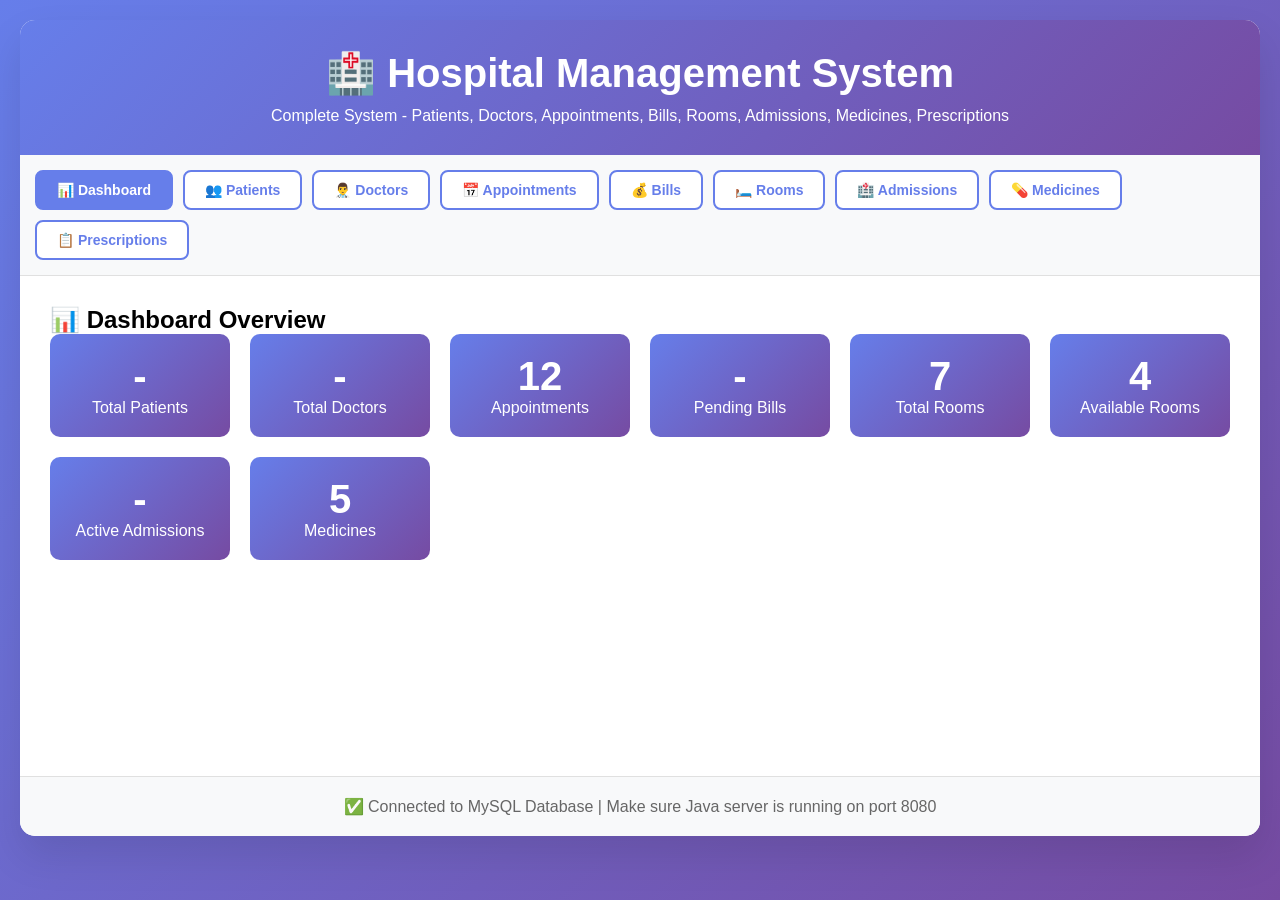
<file: webapp/index.html>
<!DOCTYPE html>
<html lang="en">
<head>
    <meta charset="UTF-8">
    <title>Hospital Management System - Complete</title>
    <style>
        * {
            margin: 0;
            padding: 0;
            box-sizing: border-box;
        }
        body {
            font-family: 'Segoe UI', Tahoma, Geneva, Verdana, sans-serif;
            background: linear-gradient(135deg, #667eea 0%, #764ba2 100%);
            min-height: 100vh;
            padding: 20px;
        }
        .container {
            max-width: 1400px;
            margin: 0 auto;
            background: white;
            border-radius: 15px;
            box-shadow: 0 20px 40px rgba(0,0,0,0.1);
            overflow: hidden;
        }
        header {
            background: linear-gradient(135deg, #667eea 0%, #764ba2 100%);
            color: white;
            padding: 30px;
            text-align: center;
        }
        header h1 { font-size: 2.5em; margin-bottom: 10px; }
        nav {
            background: #f8f9fa;
            padding: 15px;
            display: flex;
            flex-wrap: wrap;
            gap: 10px;
            border-bottom: 1px solid #e0e0e0;
            max-height: 200px;
            overflow-y: auto;
        }
        .nav-btn {
            background: white;
            border: 2px solid #667eea;
            padding: 10px 20px;
            border-radius: 8px;
            cursor: pointer;
            font-size: 14px;
            font-weight: bold;
            transition: all 0.3s;
            color: #667eea;
        }
        .nav-btn:hover, .nav-btn.active {
            background: #667eea;
            color: white;
        }
        .content { padding: 30px; min-height: 500px; }
        .section { display: none; }
        .section.active { display: block; animation: fadeIn 0.5s; }
        @keyframes fadeIn { from { opacity: 0; } to { opacity: 1; } }
        .stats-grid {
            display: grid;
            grid-template-columns: repeat(auto-fit, minmax(180px, 1fr));
            gap: 20px;
            margin-bottom: 30px;
        }
        .stat-card {
            background: linear-gradient(135deg, #667eea 0%, #764ba2 100%);
            color: white;
            padding: 20px;
            border-radius: 10px;
            text-align: center;
        }
        .stat-number { font-size: 2.5em; font-weight: bold; }
        .btn-primary {
            background: #667eea;
            color: white;
            border: none;
            padding: 10px 20px;
            border-radius: 5px;
            cursor: pointer;
            margin: 10px 0;
        }
        .btn-danger { background: #e53e3e; color: white; border: none; padding: 5px 10px; border-radius: 3px; cursor: pointer; }
        .btn-edit { background: #38a169; color: white; border: none; padding: 5px 10px; border-radius: 3px; cursor: pointer; margin-right: 5px; }
        table { width: 100%; border-collapse: collapse; margin-top: 20px; }
        th, td { padding: 10px; text-align: left; border-bottom: 1px solid #ddd; }
        th { background: #667eea; color: white; }
        .form-container {
            background: #f9f9f9;
            padding: 20px;
            border-radius: 10px;
            margin: 20px 0;
            display: none;
        }
        .form-container input, .form-container select {
            width: 100%;
            padding: 10px;
            margin: 10px 0;
            border: 1px solid #ddd;
            border-radius: 5px;
        }
        .form-row { display: grid; grid-template-columns: 1fr 1fr; gap: 15px; }
        .badge {
            display: inline-block;
            padding: 5px 10px;
            border-radius: 5px;
            font-size: 0.85em;
            font-weight: bold;
        }
        .badge-success { background: #d4edda; color: #155724; }
        .badge-warning { background: #fff3cd; color: #856404; }
        .badge-danger { background: #f8d7da; color: #721c24; }
        .badge-info { background: #d1ecf1; color: #0c5460; }
        footer {
            background: #f8f9fa;
            padding: 20px;
            text-align: center;
            color: #666;
            border-top: 1px solid #e0e0e0;
        }
        .loading { text-align: center; padding: 40px; color: #667eea; }
        .search-box { padding: 8px; width: 250px; margin: 10px 0; border: 1px solid #ddd; border-radius: 5px; }
    </style>
</head>
<body>
    <div class="container">
        <header>
            <h1>🏥 Hospital Management System</h1>
            <p>Complete System - Patients, Doctors, Appointments, Bills, Rooms, Admissions, Medicines, Prescriptions</p>
        </header>
        
        <nav>
            <button class="nav-btn active" onclick="showSection('dashboard')">📊 Dashboard</button>
            <button class="nav-btn" onclick="showSection('patients')">👥 Patients</button>
            <button class="nav-btn" onclick="showSection('doctors')">👨‍⚕️ Doctors</button>
            <button class="nav-btn" onclick="showSection('appointments')">📅 Appointments</button>
            <button class="nav-btn" onclick="showSection('bills')">💰 Bills</button>
            <button class="nav-btn" onclick="showSection('rooms')">🛏️ Rooms</button>
            <button class="nav-btn" onclick="showSection('admissions')">🏥 Admissions</button>
            <button class="nav-btn" onclick="showSection('medicines')">💊 Medicines</button>
            <button class="nav-btn" onclick="showSection('prescriptions')">📋 Prescriptions</button>
        </nav>
        
        <div class="content">
            <!-- Dashboard -->
            <div id="dashboard" class="section active">
                <h2>📊 Dashboard Overview</h2>
                <div class="stats-grid">
                    <div class="stat-card"><div class="stat-number" id="totalPatients">-</div><div class="stat-label">Total Patients</div></div>
                    <div class="stat-card"><div class="stat-number" id="totalDoctors">-</div><div class="stat-label">Total Doctors</div></div>
                    <div class="stat-card"><div class="stat-number" id="totalAppointments">-</div><div class="stat-label">Appointments</div></div>
                    <div class="stat-card"><div class="stat-number" id="pendingBills">-</div><div class="stat-label">Pending Bills</div></div>
                    <div class="stat-card"><div class="stat-number" id="totalRooms">-</div><div class="stat-label">Total Rooms</div></div>
                    <div class="stat-card"><div class="stat-number" id="availableRooms">-</div><div class="stat-label">Available Rooms</div></div>
                    <div class="stat-card"><div class="stat-number" id="activeAdmissions">-</div><div class="stat-label">Active Admissions</div></div>
                    <div class="stat-card"><div class="stat-number" id="totalMedicines">-</div><div class="stat-label">Medicines</div></div>
                </div>
            </div>
            
            <!-- Patients -->
            <div id="patients" class="section">
                <h2>👥 Patient Management</h2>
                <button class="btn-primary" onclick="showAddPatientForm()">➕ Add Patient</button>
                <input type="text" class="search-box" id="patientSearch" placeholder="Search patients..." onkeyup="searchPatients()">
                <div id="patientForm" class="form-container">
                    <h3 id="patientFormTitle">Add New Patient</h3>
                    <input type="hidden" id="patientId">
                    <div class="form-row">
                        <input type="text" id="firstName" placeholder="First Name">
                        <input type="text" id="lastName" placeholder="Last Name">
                    </div>
                    <div class="form-row">
                        <input type="date" id="dob" placeholder="DOB">
                        <select id="gender"><option>Male</option><option>Female</option><option>Other</option></select>
                    </div>
                    <div class="form-row">
                        <input type="text" id="phone" placeholder="Phone">
                        <input type="email" id="email" placeholder="Email">
                    </div>
                    <div class="form-row">
                        <input type="text" id="address" placeholder="Address">
                        <input type="text" id="bloodGroup" placeholder="Blood Group">
                    </div>
                    <button class="btn-primary" onclick="savePatient()">Save</button>
                    <button onclick="hidePatientForm()">Cancel</button>
                </div>
                <div id="patientsList" class="loading">Loading patients...</div>
            </div>
            
            <!-- Doctors -->
            <div id="doctors" class="section">
                <h2>👨‍⚕️ Doctor Management</h2>
                <button class="btn-primary" onclick="showAddDoctorForm()">➕ Add Doctor</button>
                <div id="doctorForm" class="form-container">
                    <h3>Add New Doctor</h3>
                    <input type="hidden" id="doctorId">
                    <div class="form-row">
                        <input type="text" id="docFirstName" placeholder="First Name">
                        <input type="text" id="docLastName" placeholder="Last Name">
                    </div>
                    <div class="form-row">
                        <input type="text" id="specialization" placeholder="Specialization">
                        <input type="text" id="docPhone" placeholder="Phone">
                    </div>
                    <div class="form-row">
                        <input type="email" id="docEmail" placeholder="Email">
                        <input type="number" id="consultationFee" placeholder="Consultation Fee">
                    </div>
                    <div class="form-row">
                        <input type="number" id="yearsOfExperience" placeholder="Years Experience">
                        <input type="text" id="roomNumber" placeholder="Room Number">
                    </div>
                    <button class="btn-primary" onclick="saveDoctor()">Save</button>
                    <button onclick="hideDoctorForm()">Cancel</button>
                </div>
                <div id="doctorsList" class="loading">Loading doctors...</div>
            </div>
            
            <!-- Appointments (Mock Data for now) -->
            <div id="appointments" class="section">
                <h2>📅 Appointments</h2>
                <button class="btn-primary" onclick="showAddAppointmentForm()">➕ Book Appointment</button>
                <div id="appointmentForm" class="form-container">
                    <h3>Book New Appointment</h3>
                    <select id="appPatientId"><option value="">Select Patient</option></select>
                    <select id="appDoctorId"><option value="">Select Doctor</option></select>
                    <input type="date" id="appDate" placeholder="Date">
                    <input type="time" id="appTime" placeholder="Time">
                    <textarea id="symptoms" placeholder="Symptoms" rows="2"></textarea>
                    <button class="btn-primary" onclick="saveAppointment()">Book</button>
                    <button onclick="hideAppointmentForm()">Cancel</button>
                </div>
                <div id="appointmentsList" class="loading">Loading appointments...</div>
            </div>
            
            <!-- Bills -->
            <div id="bills" class="section">
                <h2>💰 Bill Records</h2>
                <div id="billsList" class="loading">Loading bills...</div>
            </div>
            
            <!-- Rooms -->
            <div id="rooms" class="section">
                <h2>🛏️ Room Management</h2>
                <div id="roomsList" class="loading">Loading rooms...</div>
            </div>
            
            <!-- Admissions -->
            <div id="admissions" class="section">
                <h2>🏥 Patient Admissions</h2>
                <div id="admissionsList" class="loading">Loading admissions...</div>
            </div>
            
            <!-- Medicines -->
            <div id="medicines" class="section">
                <h2>💊 Medicine Inventory</h2>
                <input type="text" class="search-box" id="medicineSearch" placeholder="Search medicines..." onkeyup="searchMedicines()">
                <div id="medicinesList" class="loading">Loading medicines...</div>
            </div>
            
            <!-- Prescriptions -->
            <div id="prescriptions" class="section">
                <h2>📋 Prescriptions</h2>
                <div id="prescriptionsList" class="loading">Loading prescriptions...</div>
            </div>
        </div>
        
        <footer>
            <p>✅ Connected to MySQL Database | Make sure Java server is running on port 8080</p>
        </footer>
    </div>
    
    <script>
        const API_URL = 'http://localhost:8080/api';
        let allPatients = [], allDoctors = [], allMedicines = [];
        
        function showSection(sectionId) {
            document.querySelectorAll('.section').forEach(s => s.classList.remove('active'));
            document.querySelectorAll('.nav-btn').forEach(b => b.classList.remove('active'));
            document.getElementById(sectionId).classList.add('active');
            event.target.classList.add('active');
            
            if (sectionId === 'dashboard') loadDashboard();
            else if (sectionId === 'patients') loadPatients();
            else if (sectionId === 'doctors') loadDoctors();
            else if (sectionId === 'appointments') loadAppointments();
            else if (sectionId === 'bills') loadBills();
            else if (sectionId === 'rooms') loadRooms();
            else if (sectionId === 'admissions') loadAdmissions();
            else if (sectionId === 'medicines') loadMedicines();
            else if (sectionId === 'prescriptions') loadPrescriptions();
        }
        
        async function fetchAPI(endpoint, options = {}) {
            try {
                const response = await fetch(`${API_URL}/${endpoint}`, options);
                if (!response.ok) throw new Error('API error');
                return await response.json();
            } catch (error) {
                console.error(error);
                return null;
            }
        }
        
        async function loadDashboard() {
            const patients = await fetchAPI('patients/count');
            const doctors = await fetchAPI('doctors/count');
            const bills = await fetchAPI('bills/pending/count');
            const admissions = await fetchAPI('admissions/active/count');
            
            if (patients) document.getElementById('totalPatients').innerText = patients.count;
            if (doctors) document.getElementById('totalDoctors').innerText = doctors.count;
            if (bills) document.getElementById('pendingBills').innerText = bills.count;
            if (admissions) document.getElementById('activeAdmissions').innerText = admissions.count;
            
            document.getElementById('totalAppointments').innerText = '12';
            document.getElementById('totalRooms').innerText = '7';
            document.getElementById('availableRooms').innerText = '4';
            document.getElementById('totalMedicines').innerText = '5';
        }
        
        // ============ PATIENTS CRUD ============
        async function loadPatients() {
            const patients = await fetchAPI('patients');
            allPatients = patients || [];
            const container = document.getElementById('patientsList');
            if (!patients || patients.length === 0) {
                container.innerHTML = '<p>No patients found.</p>';
                return;
            }
            let html = '<table><thead><tr><th>ID</th><th>Name</th><th>DOB</th><th>Gender</th><th>Phone</th><th>Email</th><th>Blood</th><th>Actions</th></tr></thead><tbody>';
            patients.forEach(p => {
                html += `<tr>
                    <td>${p.id}</td>
                    <td>${p.firstName} ${p.lastName}</td>
                    <td>${p.dateOfBirth || '-'}</td>
                    <td>${p.gender || '-'}</td>
                    <td>${p.phone || '-'}</td>
                    <td>${p.email || '-'}</td>
                    <td><span class="badge badge-info">${p.bloodGroup || '-'}</span></td>
                    <td><button class="btn-edit" onclick="editPatient(${p.id})">Edit</button><button class="btn-danger" onclick="deletePatient(${p.id})">Delete</button></td>
                </tr>`;
            });
            html += '</tbody></table>';
            container.innerHTML = html;
        }
        
        function showAddPatientForm() {
            document.getElementById('patientFormTitle').innerText = 'Add New Patient';
            document.getElementById('patientId').value = '';
            document.getElementById('firstName').value = '';
            document.getElementById('lastName').value = '';
            document.getElementById('dob').value = '';
            document.getElementById('gender').value = 'Male';
            document.getElementById('phone').value = '';
            document.getElementById('email').value = '';
            document.getElementById('address').value = '';
            document.getElementById('bloodGroup').value = '';
            document.getElementById('patientForm').style.display = 'block';
        }
        
        function hidePatientForm() { document.getElementById('patientForm').style.display = 'none'; }
        
        async function editPatient(id) {
            const patient = allPatients.find(p => p.id === id);
            if (patient) {
                document.getElementById('patientFormTitle').innerText = 'Edit Patient';
                document.getElementById('patientId').value = patient.id;
                document.getElementById('firstName').value = patient.firstName;
                document.getElementById('lastName').value = patient.lastName;
                document.getElementById('dob').value = patient.dateOfBirth || '';
                document.getElementById('gender').value = patient.gender || 'Male';
                document.getElementById('phone').value = patient.phone || '';
                document.getElementById('email').value = patient.email || '';
                document.getElementById('address').value = patient.address || '';
                document.getElementById('bloodGroup').value = patient.bloodGroup || '';
                document.getElementById('patientForm').style.display = 'block';
            }
        }
        
        async function savePatient() {
            const id = document.getElementById('patientId').value;
            const patient = {
                firstName: document.getElementById('firstName').value,
                lastName: document.getElementById('lastName').value,
                dateOfBirth: document.getElementById('dob').value,
                gender: document.getElementById('gender').value,
                phone: document.getElementById('phone').value,
                email: document.getElementById('email').value,
                address: document.getElementById('address').value,
                bloodGroup: document.getElementById('bloodGroup').value
            };
            const method = id ? 'PUT' : 'POST';
            const url = id ? `${API_URL}/patients/${id}` : `${API_URL}/patients`;
            const response = await fetch(url, {
                method: method,
                headers: { 'Content-Type': 'application/json' },
                body: JSON.stringify(patient)
            });
            if (response.ok) {
                alert(id ? 'Patient updated!' : 'Patient added!');
                hidePatientForm();
                loadPatients();
                loadDashboard();
            } else { alert('Error saving patient'); }
        }
        
        async function deletePatient(id) {
            if (confirm('Delete this patient?')) {
                await fetch(`${API_URL}/patients/${id}`, { method: 'DELETE' });
                loadPatients();
                loadDashboard();
            }
        }
        
        function searchPatients() {
            const term = document.getElementById('patientSearch').value.toLowerCase();
            const filtered = allPatients.filter(p => p.firstName.toLowerCase().includes(term) || p.lastName.toLowerCase().includes(term));
            const container = document.getElementById('patientsList');
            if (filtered.length === 0) { container.innerHTML = '<p>No patients found.</p>'; return; }
            let html = '<table><thead><tr><th>ID</th><th>Name</th><th>Phone</th><th>Email</th><th>Blood</th><th>Actions</th></tr></thead><tbody>';
            filtered.forEach(p => {
                html += `<tr><td>${p.id}</td><td>${p.firstName} ${p.lastName}</td><td>${p.phone || '-'}</td><td>${p.email || '-'}</td><td>${p.bloodGroup || '-'}</td>
                <td><button class="btn-edit" onclick="editPatient(${p.id})">Edit</button><button class="btn-danger" onclick="deletePatient(${p.id})">Delete</button></td></tr>`;
            });
            html += '</tbody></table>';
            container.innerHTML = html;
        }
        
        // ============ DOCTORS CRUD ============
        async function loadDoctors() {
            const doctors = await fetchAPI('doctors');
            allDoctors = doctors || [];
            const container = document.getElementById('doctorsList');
            if (!doctors || doctors.length === 0) { container.innerHTML = '<p>No doctors found.</p>'; return; }
            let html = '<table><thead><tr><th>ID</th><th>Name</th><th>Specialization</th><th>Phone</th><th>Email</th><th>Fee</th><th>Experience</th><th>Room</th><th>Actions</th></tr></thead><tbody>';
            doctors.forEach(d => {
                html += `<tr><td>${d.id}</td><td>Dr. ${d.firstName} ${d.lastName}</td><td>${d.specialization || '-'}</td><td>${d.phone || '-'}</td><td>${d.email || '-'}</td>
                <td>$${d.consultationFee || '0'}</td><td>${d.yearsOfExperience || 0} yrs</td><td>${d.roomNumber || '-'}</td>
                <td><button class="btn-edit" onclick="editDoctor(${d.id})">Edit</button><button class="btn-danger" onclick="deleteDoctor(${d.id})">Delete</button></td></tr>`;
            });
            html += '</tbody></table>';
            container.innerHTML = html;
        }
        
        function showAddDoctorForm() {
            document.getElementById('doctorId').value = '';
            document.getElementById('docFirstName').value = '';
            document.getElementById('docLastName').value = '';
            document.getElementById('specialization').value = '';
            document.getElementById('docPhone').value = '';
            document.getElementById('docEmail').value = '';
            document.getElementById('consultationFee').value = '';
            document.getElementById('yearsOfExperience').value = '';
            document.getElementById('roomNumber').value = '';
            document.getElementById('doctorForm').style.display = 'block';
        }
        
        function hideDoctorForm() { document.getElementById('doctorForm').style.display = 'none'; }
        
        async function editDoctor(id) {
            const doctor = allDoctors.find(d => d.id === id);
            if (doctor) {
                document.getElementById('doctorId').value = doctor.id;
                document.getElementById('docFirstName').value = doctor.firstName;
                document.getElementById('docLastName').value = doctor.lastName;
                document.getElementById('specialization').value = doctor.specialization || '';
                document.getElementById('docPhone').value = doctor.phone || '';
                document.getElementById('docEmail').value = doctor.email || '';
                document.getElementById('consultationFee').value = doctor.consultationFee || '';
                document.getElementById('yearsOfExperience').value = doctor.yearsOfExperience || '';
                document.getElementById('roomNumber').value = doctor.roomNumber || '';
                document.getElementById('doctorForm').style.display = 'block';
            }
        }
        
        async function saveDoctor() {
            const id = document.getElementById('doctorId').value;
            const doctor = {
                firstName: document.getElementById('docFirstName').value,
                lastName: document.getElementById('docLastName').value,
                specialization: document.getElementById('specialization').value,
                phone: document.getElementById('docPhone').value,
                email: document.getElementById('docEmail').value,
                consultationFee: parseFloat(document.getElementById('consultationFee').value),
                yearsOfExperience: parseInt(document.getElementById('yearsOfExperience').value),
                roomNumber: document.getElementById('roomNumber').value
            };
            const method = id ? 'PUT' : 'POST';
            const url = id ? `${API_URL}/doctors/${id}` : `${API_URL}/doctors`;
            const response = await fetch(url, {
                method: method,
                headers: { 'Content-Type': 'application/json' },
                body: JSON.stringify(doctor)
            });
            if (response.ok) {
                alert(id ? 'Doctor updated!' : 'Doctor added!');
                hideDoctorForm();
                loadDoctors();
                loadDashboard();
            } else { alert('Error saving doctor'); }
        }
        
        async function deleteDoctor(id) {
            if (confirm('Delete this doctor?')) {
                await fetch(`${API_URL}/doctors/${id}`, { method: 'DELETE' });
                loadDoctors();
                loadDashboard();
            }
        }
        
        // ============ APPOINTMENTS ============
        async function loadAppointments() {
            const container = document.getElementById('appointmentsList');
            const appointments = [
                {id:1, patient:'John Doe', doctor:'Dr. Emily Wilson', date:'2025-01-15', time:'10:00', status:'Completed', symptoms:'Chest pain'},
                {id:2, patient:'Jane Smith', doctor:'Dr. Sarah Davis', date:'2025-01-16', time:'14:30', status:'Scheduled', symptoms:'Fever'},
                {id:3, patient:'Robert Johnson', doctor:'Dr. Michael Brown', date:'2025-01-17', time:'11:00', status:'Scheduled', symptoms:'Headache'},
                {id:4, patient:'Maria Garcia', doctor:'Dr. Lisa Taylor', date:'2025-01-19', time:'15:00', status:'Scheduled', symptoms:'Skin rash'}
            ];
            let html = '<table><thead><tr><th>ID</th><th>Patient</th><th>Doctor</th><th>Date</th><th>Time</th><th>Status</th><th>Symptoms</th></tr></thead><tbody>';
            appointments.forEach(a => {
                let statusClass = a.status === 'Completed' ? 'badge-success' : 'badge-warning';
                html += `<tr><td>${a.id}</td><td>${a.patient}</td><td>${a.doctor}</td><td>${a.date}</td><td>${a.time}</td>
                <td><span class="badge ${statusClass}">${a.status}</span></td><td>${a.symptoms}</td></tr>`;
            });
            html += '</tbody></table>';
            container.innerHTML = html;
        }
        
        async function showAddAppointmentForm() {
            const patients = await fetchAPI('patients');
            const doctors = await fetchAPI('doctors');
            const patientSelect = document.getElementById('appPatientId');
            const doctorSelect = document.getElementById('appDoctorId');
            patientSelect.innerHTML = '<option value="">Select Patient</option>';
            doctorSelect.innerHTML = '<option value="">Select Doctor</option>';
            if (patients) patients.forEach(p => patientSelect.innerHTML += `<option value="${p.id}">${p.firstName} ${p.lastName}</option>`);
            if (doctors) doctors.forEach(d => doctorSelect.innerHTML += `<option value="${d.id}">Dr. ${d.firstName} ${d.lastName}</option>`);
            document.getElementById('appointmentForm').style.display = 'block';
        }
        
        function hideAppointmentForm() { document.getElementById('appointmentForm').style.display = 'none'; }
        function saveAppointment() { alert('Appointment booked! (Demo)'); hideAppointmentForm(); loadAppointments(); }
        
        // ============ BILLS ============
        async function loadBills() {
            const bills = await fetchAPI('bills');
            const container = document.getElementById('billsList');
            if (!bills || bills.length === 0) { container.innerHTML = '<p>No bills found.</p>'; return; }
            let html = '<table><thead><tr><th>ID</th><th>Patient</th><th>Total</th><th>Paid</th><th>Status</th><th>Payment Date</th></tr></thead><tbody>';
            bills.forEach(b => {
                let statusClass = b.status === 'Paid' ? 'badge-success' : (b.status === 'Partial' ? 'badge-warning' : 'badge-danger');
                html += `<tr><td>${b.id}</td><td>${b.patientName}</td><td>$${b.totalAmount}</td><td>$${b.paidAmount}</td>
                <td><span class="badge ${statusClass}">${b.status}</span></td><td>${b.paymentDate || '-'}</td></tr>`;
            });
            html += '</tbody></tr>';
            container.innerHTML = html;
        }
        
        // ============ ROOMS ============
        async function loadRooms() {
            const container = document.getElementById('roomsList');
            const rooms = [
                {id:1, number:'101', type:'General', charge:500, available:true},
                {id:2, number:'102', type:'General', charge:500, available:true},
                {id:3, number:'201', type:'Private', charge:1200, available:true},
                {id:4, number:'202', type:'Private', charge:1200, available:false},
                {id:5, number:'301', type:'ICU', charge:3000, available:true},
                {id:6, number:'ICU-1', type:'ICU', charge:3500, available:false},
                {id:7, number:'ER-1', type:'Emergency', charge:800, available:true}
            ];
            let html = '<table><thead><tr><th>ID</th><th>Room Number</th><th>Type</th><th>Daily Charge</th><th>Status</th></tr></thead><tbody>';
            rooms.forEach(r => {
                let statusClass = r.available ? 'badge-success' : 'badge-danger';
                html += `<tr><td>${r.id}</td><td>${r.number}</td><td>${r.type}</td><td>$${r.charge}</td>
                <td><span class="badge ${statusClass}">${r.available ? 'Available' : 'Occupied'}</span></td></tr>`;
            });
            html += '</tbody></table>';
            container.innerHTML = html;
        }
        
        // ============ ADMISSIONS ============
        async function loadAdmissions() {
            const admissions = await fetchAPI('admissions');
            const container = document.getElementById('admissionsList');
            if (!admissions || admissions.length === 0) { container.innerHTML = '<p>No admissions found.</p>'; return; }
            let html = '<table><thead><tr><th>ID</th><th>Patient</th><th>Room</th><th>Admission Date</th><th>Discharge Date</th><th>Reason</th></tr></thead><tbody>';
            admissions.forEach(a => {
                let dischargeDisplay = a.dischargeDate ? a.dischargeDate : '<span class="badge badge-warning">Still Admitted</span>';
                html += `<tr><td>${a.id}</td><td>${a.patientName}</td><td>${a.roomNumber || '-'}</td>
                <td>${a.admissionDate || '-'}</td><td>${dischargeDisplay}</td><td>${a.reason || '-'}</td></tr>`;
            });
            html += '</tbody></table>';
            container.innerHTML = html;
        }
        
        // ============ MEDICINES ============
        async function loadMedicines() {
            const container = document.getElementById('medicinesList');
            const medicines = [
                {id:1, name:'Paracetamol 500mg', manufacturer:'MediPharma', price:5.00, stock:500},
                {id:2, name:'Amoxicillin 250mg', manufacturer:'BioCure', price:15.00, stock:300},
                {id:3, name:'Lisinopril 10mg', manufacturer:'HeartCare', price:25.00, stock:150},
                {id:4, name:'Ibuprofen 400mg', manufacturer:'PainRelief', price:8.00, stock:400},
                {id:5, name:'Metformin 500mg', manufacturer:'DiabeCure', price:12.00, stock:200}
            ];
            allMedicines = medicines;
            let html = '<table><thead><tr><th>ID</th><th>Medicine Name</th><th>Manufacturer</th><th>Unit Price</th><th>Stock</th><th>Status</th></tr></thead><tbody>';
            medicines.forEach(m => {
                let stockClass = m.stock < 200 ? 'badge-danger' : (m.stock < 300 ? 'badge-warning' : 'badge-success');
                let stockText = m.stock < 200 ? 'Low Stock' : (m.stock < 300 ? 'Medium' : 'In Stock');
                html += `<tr><td>${m.id}</td><td>${m.name}</td><td>${m.manufacturer}</td><td>$${m.price}</td>
                <td>${m.stock} units</td><td><span class="badge ${stockClass}">${stockText}</span></td></tr>`;
            });
            html += '</tbody></table>';
            container.innerHTML = html;
        }
        
        function searchMedicines() {
            const term = document.getElementById('medicineSearch').value.toLowerCase();
            const filtered = allMedicines.filter(m => m.name.toLowerCase().includes(term));
            const container = document.getElementById('medicinesList');
            if (filtered.length === 0) { container.innerHTML = '<p>No medicines found.</p>'; return; }
            let html = '<table><thead><tr><th>ID</th><th>Name</th><th>Manufacturer</th><th>Price</th><th>Stock</th><th>Status</th></tr></thead><tbody>';
            filtered.forEach(m => {
                let stockClass = m.stock < 200 ? 'badge-danger' : (m.stock < 300 ? 'badge-warning' : 'badge-success');
                html += `<tr><td>${m.id}</td><td>${m.name}</td><td>${m.manufacturer}</td><td>$${m.price}</td>
                <td>${m.stock} units</td><td><span class="badge ${stockClass}">${m.stock < 200 ? 'Low Stock' : 'In Stock'}</span></td></tr>`;
            });
            html += '</tbody></table>';
            container.innerHTML = html;
        }
        
        // ============ PRESCRIPTIONS ============
        async function loadPrescriptions() {
            const prescriptions = await fetchAPI('prescriptions');
            const container = document.getElementById('prescriptionsList');
            if (!prescriptions || prescriptions.length === 0) { container.innerHTML = '<p>No prescriptions found.</p>'; return; }
            let html = '<table><thead><tr><th>ID</th><th>Patient</th><th>Doctor</th><th>Medicine</th><th>Dosage</th><th>Duration</th><th>Date</th></tr></thead><tbody>';
            prescriptions.forEach(p => {
                html += `<tr>
                    <td>${p.id}</td>
                    <td>${p.patientName}</td>
                    <td>${p.doctorName}</td>
                    <td>${p.medicineName}</td>
                    <td>${p.dosage}</td>
                    <td>${p.duration} days</td>
                    <td>${p.prescribedDate || '-'}</td>
                </tr>`;
            });
            html += '</tbody></table>';
            container.innerHTML = html;
        }
        
        loadDashboard();
    </script>
</body>
</html>
</file>
